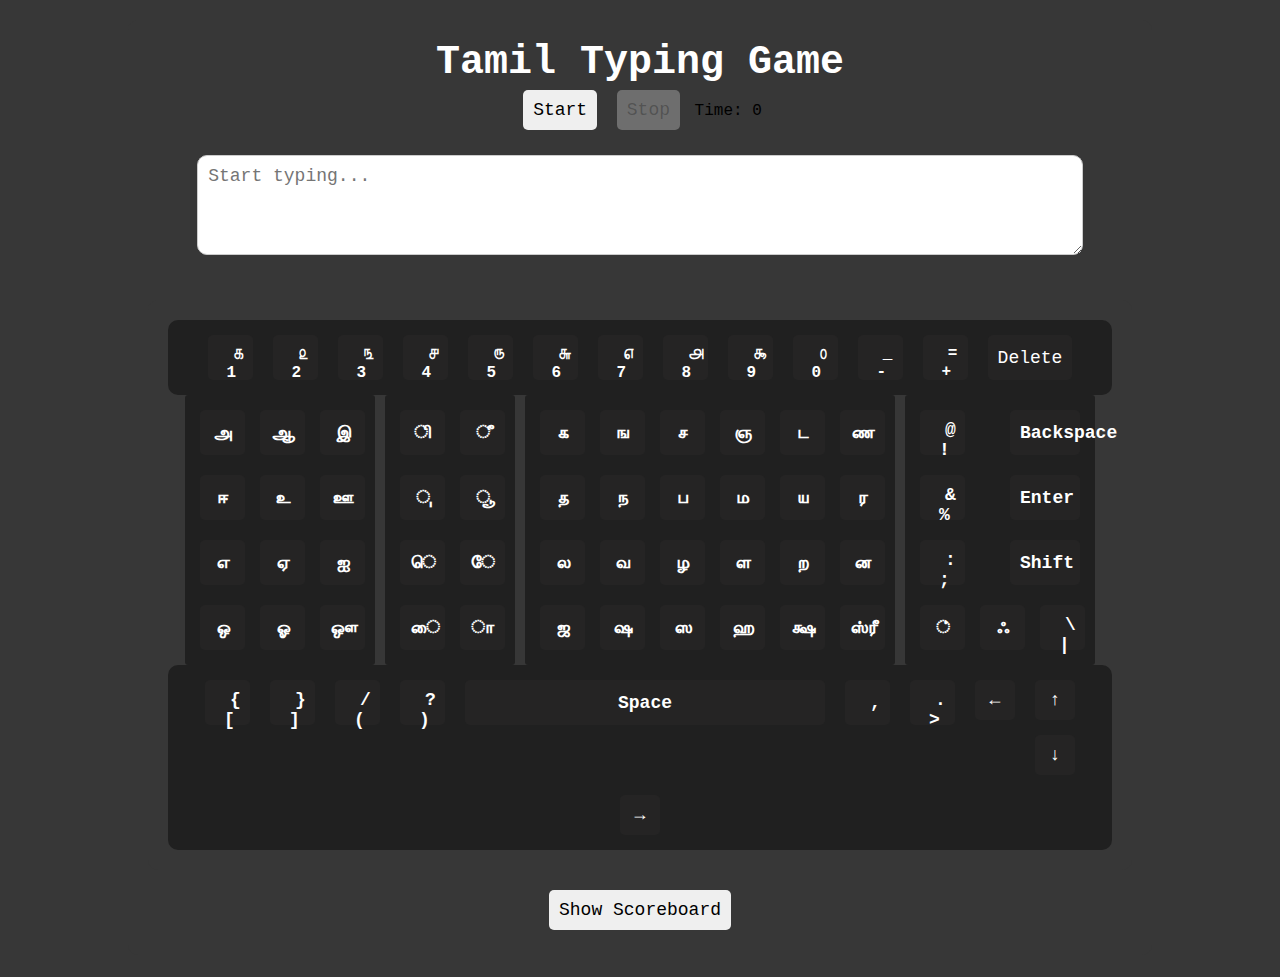
<file: typing_prototype_1/index.html>
<!DOCTYPE html>
<html lang="en">
<head>
    <meta charset="UTF-8">
    <meta name="viewport" content="width=device-width, initial-scale=1.0">
    <title>Tamil Typing Game</title>
    <link rel="stylesheet" href="style.css">
</head>
<body>
    <div class="container">
        <h1>Tamil Typing Game</h1>
        <div class="game-controls">
            <button id="start-btn">Start</button>
            <button id="stop-btn" disabled>Stop</button>
            <span id="timer">Time: 0</span>
        </div>
        <textarea id="typing-area" placeholder="Start typing..."></textarea>
        <div class="keyboard">
            <div class="container">
                <div class="boxContainer">
                    <div class="topPortion">
                        <button class="keys buttonStyle">
                            <div class="key">௧</div>
                            <div class="number">1</div>
                        </button>
                        <button class="keys buttonStyle ">
                            <div class="key">௨</div>
                            <div class="number">2</div>
                        </button>
                        <button class="keys buttonStyle">
                            <div class="key">௩</div>
                            <div class="number">3</div>
                        </button>
                        <button class="keys buttonStyle">
                            <div class="key">௪</div>
                            <div class="number">4</div>
    
                        </button>
                        <button class="keys buttonStyle">
                            <div class="key">௫</div>
                            <div class="number">5</div>
    
                        </button>
                        <button class="keys buttonStyle">
                            <div class="key">௬</div>
                            <div class="number">6</div>
    
                        </button>
                        <button class="keys buttonStyle">
                            <div class="key">௭</div>
                            <div class="number">7</div>
                        </button>
                        <button class="keys buttonStyle">
                            <div class="key">௮</div>
                            <div class="number">8</div>
                        </button>
                        <button class="keys buttonStyle">
                            <div class="key">௯</div>
                            <div class="number">9</div>
                        </button>
                        <button class="keys buttonStyle">
                            <div class="key">௦</div>
                            <div class="number">0</div>
                        </button>
                        <button class="keys buttonStyle">
                            <div class="key">_</div>
                            <div class="number">-</div>
                        </button>
                        <button class="keys buttonStyle">
                            <div class="key">=</div>
                            <div class="number">+</div>
                        </button>
                        <button class="Delete">Delete</button>
                    </div>
                    <div class="centerPortion">
                        <div class="uyirEzhuthu grid-container">
                            <button class="keys grid-item uyir_eluthu">அ</button>
                            <button class="keys grid-item uyir_eluthu">ஆ</button>
                            <button class="keys grid-item uyir_eluthu">இ</button>
                            <button class="keys grid-item uyir_eluthu">ஈ</button>
                            <button class="keys grid-item uyir_eluthu">உ</button>
                            <button class="keys grid-item uyir_eluthu">ஊ</button>
                            <button class="keys grid-item uyir_eluthu">எ</button>
                            <button class="keys grid-item uyir_eluthu">ஏ</button>
                            <button class="keys grid-item uyir_eluthu">ஐ</button>
                            <button class="keys grid-item uyir_eluthu">ஒ</button>
                            <button class="keys grid-item uyir_eluthu">ஓ</button>
                            <button class="keys grid-item uyir_eluthu">ஔ</button>
                        </div>
                        <div class="sounds grid-container1">
                            <button class="keys grid1 symbols" id="2">ி</button>
                            <button class="keys grid1 symbols" id="3">ீ</button>
                            <button class="keys grid1 symbols" id="4">ு</button>
                            <button class="keys grid1 symbols" id="5">ூ</button>
                            <button class="keys grid1 special_symbol">ெ</button>
                            <button class="keys grid1 special_symbol">ே</button>
                            <button class="keys grid1 special_symbol">ை</button>
                            <button class="keys grid1 symbols" id="1"> ா</button>
                        </div>
                        <div class="meiEzhuthukal grid-container2">
                            <button class="keys grid2 mei_eluthu" data-key="1">க</button>
                            <button class="keys grid2 mei_eluthu" data-key="2">ங</button>
                            <button class="keys grid2 mei_eluthu" data-key="3">ச</button>
                            <button class="keys grid2 mei_eluthu" data-key="4">ஞ</button>
                            <button class="keys grid2 mei_eluthu" data-key="5">ட</button>
                            <button class="keys grid2 mei_eluthu" data-key="6">ண</button>
                            <button class="keys grid2 mei_eluthu" data-key="7">த</button>
                            <button class="keys grid2 mei_eluthu" data-key="8">ந</button>
                            <button class="keys grid2 mei_eluthu" data-key="9">ப</button>
                            <button class="keys grid2 mei_eluthu" data-key="10">ம</button>
                            <button class="keys grid2 mei_eluthu" data-key="11">ய</button>
                            <button class="keys grid2 mei_eluthu" data-key="12">ர</button>
                            <button class="keys grid2 mei_eluthu" data-key="13">ல</button>
                            <button class="keys grid2 mei_eluthu" data-key="14">வ</button>
                            <button class="keys grid2 mei_eluthu" data-key="15">ழ</button>
                            <button class="keys grid2 mei_eluthu" data-key="16">ள</button>
                            <button class="keys grid2 mei_eluthu" data-key="17">ற</button>
                            <button class="keys grid2 mei_eluthu" data-key="18">ன</button>
                            <button class="keys grid2 mei_eluthu">ஜ</button>
                            <button class="keys grid2 mei_eluthu">ஷ</button>
                            <button class="keys grid2 mei_eluthu">ஸ</button>
                            <button class="keys grid2 mei_eluthu">ஹ</button>
                            <button class="keys grid2 mei_eluthu">க்ஷ</button>
                            <button class="keys grid2 shree">ஸ்ரீ</button>
                        </div>
                        <div class="div4 grid-container3">
                            <button class="keys grid3 buttonStyle">
                                <div class="key">@</div>
                                <div class="number">!</div>
                            </button>
                            <button class="Backspace grid3">Backspace</button>
                            <button class="keys grid3 buttonStyle">
                                <div class="key">&</div>
                                <div class="number">%</div>
                            </button>
                            <button class="Enter grid3 buttonStyle">Enter</button>
                            <button class="keys grid3 buttonStyle">
                                <div class="key">: </div>
                                <div class="number">;</div>
                            </button>
                            <button class="Shift grid3" id="Shift">Shift</button>
                            <div class="div4child grid-container4">
                                <button class="keys grid4 symbols">்</button>
                                <button class="keys grid4 ayuthaeluthu">ஃ</button>
                                <button class="keys grid4 buttonStyle">
                                    <div class="key">\</div>
                                    <div class="number">|</div>
                                </button>
                            </div>
                        </div>
                    </div>
                    <div class="footer">
                        <button class=" keyset buttonStyle btnStyle">
                            <div class="key">{</div>
                            <div class="number">[</div>
                        </button>
                        <button class=" keyset buttonStyle">
                            <div class="key">}</div>
                            <div class="number">]</div>
                        </button>
                        <button class=" keyset buttonStyle">
                            <div class="key">/</div>
                            <div class="number">(</div>
                        </button>
                        <button class=" keyset buttonStyle">
                            <div class="key">?</div>
                            <div class="number">)</div>
                        </button>
                        <button class=" keyset Space_bar buttonStyle">Space</button>
                        <button class=" keyset quote_symbol buttonStyle">
                            <div class="key">,</div>
                            <div class="number">
                        </button>
                        <button class=" keyset question_mark buttonStyle">
                            <div class="key">.</div>
                            <div class="number">></div>
                        </button>
                        <button class=" keyset left_arrow buttonStyle">←</button>
                        <div class="arrowKeys ">
                            <button class="up_arror buttonStyle">↑</button>
                            <button class="down_arrow buttonStyle">↓</button>
                        </div>
                        <button class=" keyset right_arrow buttonStyle">→</button>
                    </div>
                </div>
            </div>
        </div>
        <div class="scoreboard-popup" id="scoreboard-popup">
            <h2>Scoreboard</h2>
            <ul id="score-list"></ul>
            <button id="close-scoreboard">Close</button>
        </div>
        <button id="show-scoreboard">Show Scoreboard</button>
    </div>

    <script src="script.js"></script>
</body>
</html>
</file>
<file: typing_prototype_1/style.css>
body {
    font-family: 'Roboto Mono', monospace;
    background-color: #f0f0f0;
    text-align: center;
    padding: 20px;
}

.container {
    max-width: 1024px;
    margin: 0 auto;
}

#typing-area {
    width: 90%;
    height: 100px;
    margin-top: 20px;
    font-size: 18px;
    padding: 10px;
    border-radius: 10px;
    border: solid 1px #ccc;
    background-color: #fff;
}

.keyboard {
    margin-top: 20px;
    display: flex;
    flex-direction: column;
    align-items: center;
}

button {
    margin: 5px;
    padding: 10px;
    font-size: 18px;
    cursor: pointer;
    border: none;
    border-radius: 5px;
}

.scoreboard-popup {
    display: none;
    position: fixed;
    top: 50%;
    left: 50%;
    transform: translate(-50%, -50%);
    background-color: white;
    padding: 20px;
    box-shadow: 0px 0px 10px rgba(0, 0, 0, 0.1);
    width: 300px;
}

.scoreboard-popup h2 {
    margin-bottom: 20px;
}

#score-list {
    list-style-type: none;
    padding: 0;
    margin-bottom: 20px;
}

#close-scoreboard {
    padding: 10px 20px;
    background-color: #252424;
    color: #fff;
    border: none;
    cursor: pointer;
    border-radius: 5px;
}

#show-scoreboard {
    margin-top: 20px;
}

@import url('https://fonts.googleapis.com/css2?family=Baloo+Thambi+2:wght@500&family=Be+Vietnam+Pro:wght@300&family=Montserrat&family=Roboto+Mono&display=swap');
* {
    margin: 0;
    padding: 0;
    box-sizing: border-box;
    font-family: 'Roboto Mono', monospace;
}
*::-webkit-scrollbar {
    display: none;
}
body {
    background-color: #373737;
}
.keys {
    height: 45px;
    width: 45px;
    border-radius: 5px;
    background-color: #252424;
    color: white;
    border: 0;
    font-size: 16px;
}
.container {
    border: solid 10px #373737;
    border-radius: 10px;
    width: 100%;
    padding: 10px;
}
.centerPortion {
    display: flex;
    flex-wrap: wrap;
    justify-content: center;
    gap: 10px;
}
.Delete, .Backspace, .Enter, .Shift {
    border-radius: 5px;
    background-color: #252424;
    color: white;
    border: 0;
    padding: 10px;
}
.topPortion {
    display: flex;
    flex-wrap: wrap;
    justify-content: center;
    gap: 10px;
    background-color: #202020;
    padding: 10px;
    border-radius: 10px;
}
.grid-container {
    border-radius: 3px;
    display: grid;
    grid-template-columns: repeat(3, 50px);
    background-color: #202020;
    padding: 10px;
    gap: 10px;
}
.grid-item {
    font-weight: 600;
    text-align: center;
    font-size: 18px;
}
.grid-container1 {
    display: grid;
    grid-template-columns: repeat(2, 50px);
    border-radius: 3px;
    background-color: #202020;
    padding: 10px;
    gap: 10px;
}
.grid1 {
    font-weight: 600;
    text-align: center;
    font-size: 18px;
}
.grid-container2 {
    display: grid;
    grid-template-columns: repeat(6, 50px);
    border-radius: 3px;
    background-color: #202020;
    padding: 10px;
    gap: 10px;
}
.grid2 {
    font-weight: 600;
    text-align: center;
    font-size: 18px;
}
.grid-container3 {
    display: grid;
    grid-template-columns: repeat(2, 80px);
    border-radius: 3px;
    background-color: #202020;
    padding: 10px;
    gap: 10px;
}
.grid3 {
    font-weight: 600;
    text-align: center;
    font-size: 18px;
}
.grid-container4 {
    display: grid;
    grid-template-columns: repeat(3, 50px);
    gap: 10px;
}
.grid4 {
    font-weight: 600;
    text-align: center;
    font-size: 18px;
}
.footer {
    display: flex;
    flex-wrap: wrap;
    justify-content: center;
    gap: 10px;
    background-color: #202020;
    border-radius: 10px;
    padding: 10px;
}
.keyset {
    height: 45px;
    width: 45px;
    border-radius: 5px;
    background-color: #252424;
    color: white;
    border: 0;
    font-weight: 600;
}
.Space_bar {
    width: 360px;
}
.btnStyle {
    margin-left: 5px;
}
.arrowKeys {
    display: flex;
    flex-direction: column;
    align-items: center;
    gap: 5px;
}
.up_arror, .down_arrow, .left_arrow, .right_arrow {
    height: 40px;
    width: 40px;
    border-radius: 5px;
    background-color: #252424;
    color: white;
    border: 0;
}
button:active {
    box-shadow: 0 2px rgba(0, 0, 0, 0.25);
    color: white;
    font-weight: bold;
    transform: translateY(3px);
}
.boxContainer {
    background-color: #373737;
}
.number {
    text-align: start;
    margin-left: 9px;
    font-weight: 600;
}
.key {
    font-weight: 600;
    margin-left: 15px;
}
textarea {
    width: 80%;
    height: 150px;
    font-size: x-large;
    background-color: rgba(71, 164, 245, 0);
    border-radius: 10px;
    border: solid 1px white;
    outline: none;
    color: rgba(33, 27, 27, 0.843);
    margin: 20px auto;
    border-color: black;
}
.toggle {
    background-color: rgb(14, 143, 172);
}
.textarea {
    display: flex;
}
.suggestionDiv {
    margin-top: 20px;
    height: 150px;
    width: 180px;
    overflow: scroll;
    text-align: center;
    margin-left: 70px;
}
li {
    background-color: #6B6F75;
    color: white;
    cursor: pointer;
    margin: 3px;
    border-radius: 5px;
}
h1 {
    text-align: center;
    color: #fff;
    font-size: 2.5rem;
}
</file>
